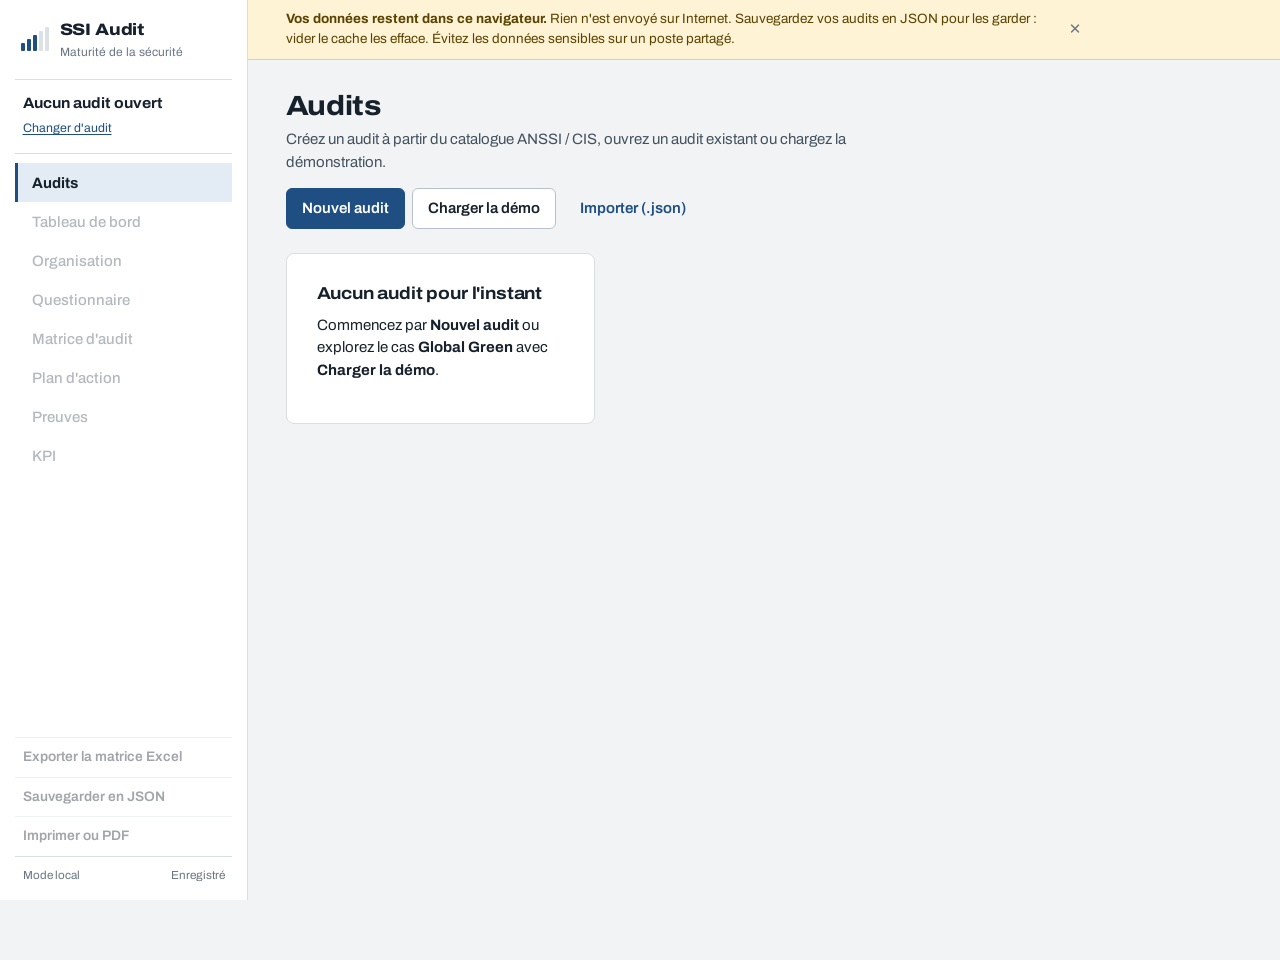
<file: index.html>
<!DOCTYPE html>
<html lang="fr">
<head>
  <meta charset="utf-8">
  <meta name="viewport" content="width=device-width, initial-scale=1">
  <title>SSI Audit · Matrice de maturité ANSSI / CIS</title>
  <meta name="description" content="Outil d'audit de maturité de la sécurité des systèmes d'information : guide d'hygiène ANSSI, guide CIS Télétravail, échelle COBIT 2019, plan d'action et KPI interactifs.">
  <meta http-equiv="Content-Security-Policy" content="default-src 'self'; script-src 'self'; style-src 'self' 'unsafe-inline'; img-src 'self' data:; connect-src 'self'; font-src 'self'; object-src 'none'; base-uri 'self'; form-action 'self'">
  <meta name="referrer" content="strict-origin-when-cross-origin">
  <link rel="icon" href="assets/img/favicon.svg" type="image/svg+xml">
  <link rel="preload" href="assets/fonts/archivo-latin.woff2" as="font" type="font/woff2" crossorigin>
  <link rel="stylesheet" href="assets/css/style.css">
</head>
<body>
  <a class="skip" href="#main">Aller au contenu</a>
  <header class="topbar">
    <button class="topbar-menu" id="menu-toggle" aria-label="Ouvrir le menu" aria-controls="sidebar" aria-expanded="false"><span></span><span></span><span></span></button>
    <div class="topbar-title"><b id="top-audit">SSI Audit</b><small id="top-view"></small></div>
    <span id="top-save" class="save" data-state="ok" aria-hidden="true"></span>
  </header>
  <aside class="sidebar" id="sidebar" aria-label="Navigation principale">
    <div class="brand">
      <svg class="mark" viewBox="0 0 28 24" width="28" height="24" aria-hidden="true"><rect x="0" y="16" width="4" height="8" rx="1"/><rect x="6" y="12" width="4" height="12" rx="1"/><rect x="12" y="8" width="4" height="16" rx="1"/><rect x="18" y="4" width="4" height="20" rx="1" class="mark-off"/><rect x="24" y="0" width="4" height="24" rx="1" class="mark-off"/></svg>
      <div><b>SSI Audit</b><span>Maturité de la sécurité</span></div>
    </div>
    <div class="current-audit">
      <span id="audit-name">—</span>
      <small id="audit-sub"></small>
      <button class="link" id="btn-audits">Changer d'audit</button>
    </div>
    <nav id="nav"></nav>
    <div class="side-foot">
      <button class="side-action" id="btn-xlsx" data-need-audit>Exporter la matrice Excel</button>
      <button class="side-action" id="btn-json" data-need-audit>Sauvegarder en JSON</button>
      <button class="side-action" id="btn-print" data-need-audit>Imprimer ou PDF</button>
      <a class="side-action" id="btn-logout" href="login.php?logout=1" hidden>Se déconnecter</a>
      <div class="status"><span id="mode-badge" class="mode"></span><span id="save-state" class="save" data-state="ok">Enregistré</span></div>
    </div>
  </aside>
  <div id="local-banner" class="local-banner" role="note" hidden>
    <p><b>Vos données restent dans ce navigateur.</b> Rien n'est envoyé sur Internet. Sauvegardez vos audits en JSON pour les garder : vider le cache les efface. Évitez les données sensibles sur un poste partagé.</p>
    <button class="icon-btn" id="lb-close" aria-label="Masquer ce message">✕</button>
  </div>
  <main id="main" class="main" tabindex="-1"><p class="loading">Chargement…</p></main>

  <div id="scrim" class="scrim"></div>
  <aside id="drawer" class="drawer" aria-hidden="true" aria-label="Fiche du point de contrôle"></aside>

  <dialog id="modal" class="modal">
    <div class="modal-head"><h2 id="modal-title"></h2></div>
    <div id="modal-body" class="modal-body"></div>
    <div id="modal-foot" class="modal-foot"></div>
  </dialog>
  <div id="toasts" class="toasts" role="status" aria-live="polite"></div>

  <noscript><p class="noscript">Cette application nécessite JavaScript.</p></noscript>
  <script src="assets/vendor/chart.umd.min.js"></script>
  <script src="assets/data/catalog-data.js"></script>
  <script src="assets/data/catalog.js"></script>
  <script src="assets/data/demo-globalgreen.js"></script>
  <script src="assets/data/questions.js"></script>
  <script src="assets/js/calc.js"></script>
  <script src="assets/js/qshared.js"></script>
  <script src="assets/js/xlsx-lite.js"></script>
  <script src="assets/js/export-xlsx.js"></script>
  <script src="assets/js/store.js"></script>
  <script src="assets/js/app.js"></script>
</body>
</html>
</file>
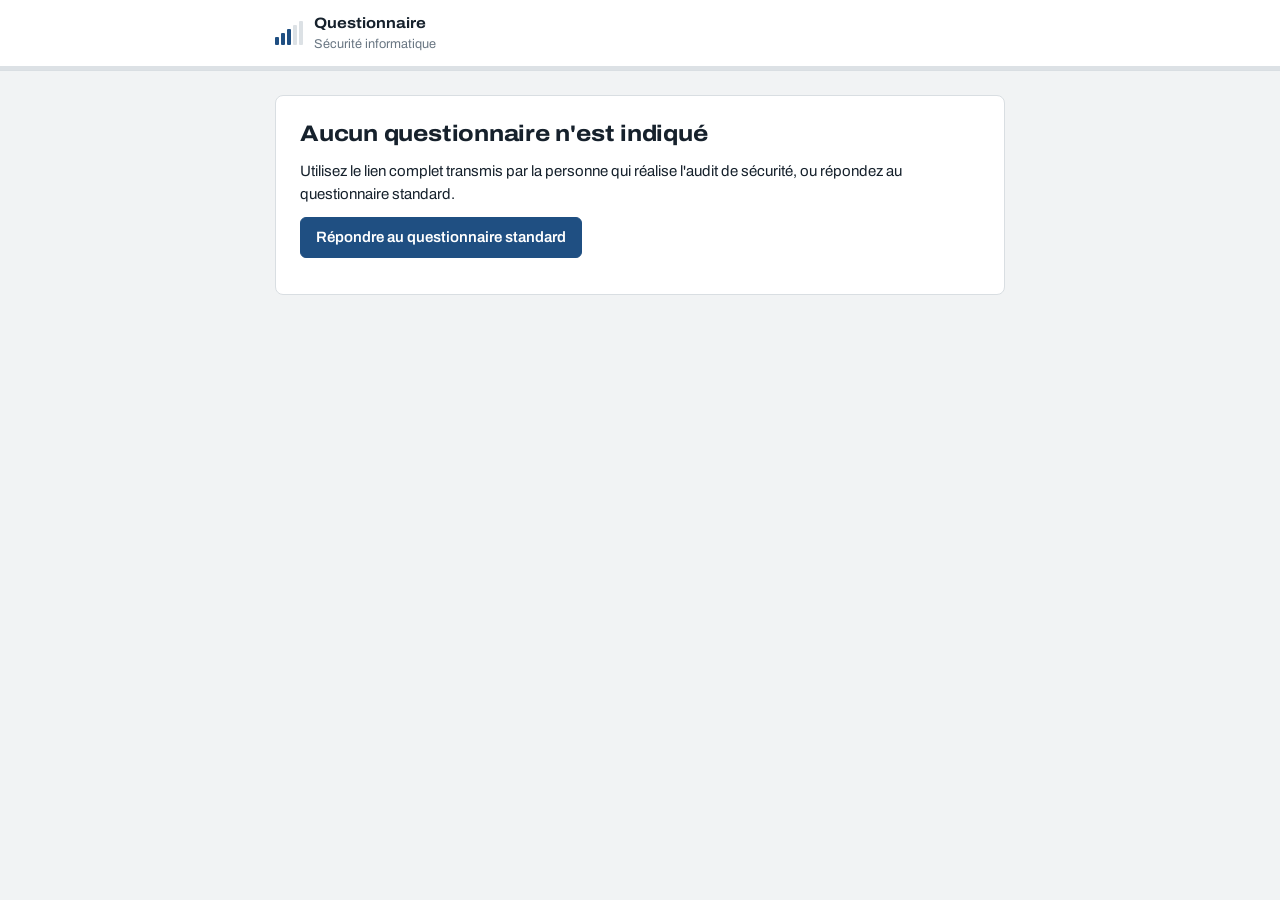
<file: questionnaire.html>
<!DOCTYPE html>
<html lang="fr">
<head>
  <meta charset="utf-8">
  <meta name="viewport" content="width=device-width, initial-scale=1">
  <title>Questionnaire sécurité informatique</title>
  <meta name="robots" content="noindex, nofollow">
  <meta http-equiv="Content-Security-Policy" content="default-src 'self'; script-src 'self'; style-src 'self' 'unsafe-inline'; img-src 'self' data:; connect-src 'self'; object-src 'none'; base-uri 'self'; form-action 'self'">
  <meta name="referrer" content="no-referrer">
  <link rel="icon" href="assets/img/favicon.svg" type="image/svg+xml">
  <link rel="preload" href="assets/fonts/archivo-latin.woff2" as="font" type="font/woff2" crossorigin>
  <link rel="stylesheet" href="assets/css/style.css">
</head>
<body class="q-page">
  <header class="q-top">
    <div class="q-brand">
      <svg class="mark" viewBox="0 0 28 24" width="28" height="24" aria-hidden="true"><rect x="0" y="16" width="4" height="8" rx="1"/><rect x="6" y="12" width="4" height="12" rx="1"/><rect x="12" y="8" width="4" height="16" rx="1"/><rect x="18" y="4" width="4" height="20" rx="1" class="mark-off"/><rect x="24" y="0" width="4" height="24" rx="1" class="mark-off"/></svg>
      <div><b id="q-org">Questionnaire</b><span id="q-title">Sécurité informatique</span></div>
    </div>
    <div class="q-progress" aria-hidden="true"><i id="q-bar"></i></div>
  </header>
  <main id="q-main" class="q-main" tabindex="-1"><p class="loading">Chargement du questionnaire…</p></main>
  <div id="toasts" class="toasts" role="status" aria-live="polite"></div>
  <noscript><p class="noscript">Ce questionnaire nécessite JavaScript.</p></noscript>
  <script src="assets/data/catalog-data.js"></script>
  <script src="assets/data/catalog.js"></script>
  <script src="assets/data/questions.js"></script>
  <script src="assets/js/qshared.js"></script>
  <script src="assets/js/questionnaire.js"></script>
</body>
</html>
</file>
<file: assets/css/style.css>
/* SSI Audit — Feuille de style
 * Identité : l'échelle de maturité COBIT (0 à 5) sert de fil conducteur visuel (« escalier » de 5 marches).
 * Typographie : Archivo (variable, graisse et largeur), auto-hébergée — titres élargis, données condensées. */

@font-face {
  font-family: 'Archivo';
  font-style: normal; font-display: swap; font-weight: 100 900; font-stretch: 62% 125%;
  src: url(../fonts/archivo-latin.woff2) format('woff2-variations'), url(../fonts/archivo-latin.woff2) format('woff2');
  unicode-range: U+0000-00FF, U+0131, U+0152-0153, U+02BB-02BC, U+02C6, U+02DA, U+02DC, U+0304, U+0308, U+0329, U+2000-206F, U+20AC, U+2122, U+2191, U+2193, U+2212, U+2215, U+FEFF, U+FFFD;
}
@font-face {
  font-family: 'Archivo';
  font-style: normal; font-display: swap; font-weight: 100 900; font-stretch: 62% 125%;
  src: url(../fonts/archivo-latin-ext.woff2) format('woff2-variations'), url(../fonts/archivo-latin-ext.woff2) format('woff2');
  unicode-range: U+0100-02BA, U+02BD-02C5, U+02C7-02CC, U+02CE-02D7, U+02DD-02FF, U+0304, U+0308, U+0329, U+1D00-1DBF, U+1E00-1E9F, U+1EF2-1EFF, U+2020, U+20A0-20AB, U+20AD-20C0, U+2113, U+2C60-2C7F, U+A720-A7FF;
}

:root {
  /* Couleurs de base */
  --ink: #16212C;        /* encre : texte principal */
  --ink-2: #44525F;      /* texte secondaire */
  --muted: #6A7783;
  --paper: #F1F3F4;      /* fond : papier gris froid */
  --surface: #FFFFFF;
  --line: #D9DEE2;
  --line-strong: #B9C1C8;
  --steel: #1F4F82;      /* actions, navigation active */
  --steel-soft: #E3ECF5;
  /* Rampe de maturité COBIT 0 → 5 */
  --m0: #C0392B; --m1: #DD7A2E; --m2: #E3B23C; --m3: #7DAA4C; --m4: #2E8B6E; --m5: #1F6680;
  --m-off: #DCE1E5;
  /* Risque */
  --r-crit: #B42318; --r-high: #DD6B20; --r-mid: #E3B23C; --r-low: #4E9A5B;
  /* Composants */
  --bar: #CFE0D6; --bar-ink: #16212C; --bar-rec-1: #D6E3EF; --bar-rec-2: #E8EFF6;
  --banner-bg: #FFF3D6; --banner-ink: #5A4300; --banner-line: #EBD08D; --warn-bg: #FCE8C8; --warn-ink: #7A4100;
  --grid: rgba(22,33,44,.09);
  --input-bg: #FFFFFF;
  --side: 248px;
  --radius-panel: 8px; --radius-ctl: 6px; --radius-chip: 4px;
  font-family: 'Archivo', system-ui, -apple-system, 'Segoe UI', Roboto, Arial, sans-serif;
  font-size: 15px; line-height: 1.5; color: var(--ink);
  font-feature-settings: 'kern' 1;
}
@media (prefers-color-scheme: dark) {
  :root {
    --ink: #E4E9ED; --ink-2: #B4BEC7; --muted: #8C98A3; --paper: #0F1519; --surface: #171F25;
    --line: #29333B; --line-strong: #3A4650; --steel: #7FB0E6; --steel-soft: #1B2A38;
    --m-off: #2B353D; --input-bg: #121A1F;
    --bar: #24402F; --bar-ink: #E4E9ED; --bar-rec-1: #1E3244; --bar-rec-2: #27405A;
    --banner-bg: #2E2611; --banner-ink: #EAD8A2; --banner-line: #4A3D1A; --warn-bg: #3D2C14; --warn-ink: #F2C98E;
    --grid: rgba(228,233,237,.10);
  }
}

*, *::before, *::after { box-sizing: border-box; }
[hidden] { display: none !important; }
html { -webkit-text-size-adjust: 100%; }
html, body { margin: 0; background: var(--paper); color: var(--ink); }
body { min-height: 100vh; }
a { color: var(--steel); text-underline-offset: 2px; }
button, input, select, textarea { font: inherit; color: inherit; }
:focus-visible { outline: 2px solid var(--steel); outline-offset: 2px; }

/* Échelle typographique (rapport 1,25) */
h1, h2, h3 { font-stretch: 112%; letter-spacing: -.01em; line-height: 1.2; margin: 0; }
h1 { font-size: 1.85rem; font-weight: 750; }
h2 { font-size: 1.15rem; font-weight: 700; }
h3 { font-size: .95rem; font-weight: 700; color: var(--ink-2); margin: 1.6rem 0 .6rem; }
p { margin: 0 0 .8rem; }
.muted { color: var(--muted); }
.small { font-size: .85em; }
.block { display: block; }
.center { text-align: center; }
.nowrap { white-space: nowrap; }
.mono, .ref { font-stretch: 82%; font-weight: 600; font-variant-numeric: tabular-nums; white-space: nowrap; color: var(--ink-2); letter-spacing: .01em; }
.skip { position: absolute; left: -999px; }
.skip:focus { left: 8px; top: 8px; z-index: 100; background: var(--surface); padding: .5rem 1rem; }
.loading, .noscript { color: var(--muted); padding: 2rem; }
code { font-stretch: 85%; background: var(--steel-soft); padding: 0 .3em; border-radius: var(--radius-chip); }

/* ---------- Boutons ---------- */
.btn {
  display: inline-flex; align-items: center; justify-content: center; gap: .4rem;
  font-weight: 600; padding: .55rem 1rem; min-height: 2.5rem; border-radius: var(--radius-ctl);
  border: 1px solid var(--line-strong); background: var(--surface); color: var(--ink);
  cursor: pointer; text-decoration: none; white-space: nowrap; transition: background-color .12s, border-color .12s;
}
.btn:hover { border-color: var(--ink-2); }
.btn:disabled { opacity: .45; cursor: not-allowed; }
.btn.primary { background: var(--steel); border-color: var(--steel); color: #fff; }
.btn.primary:hover { filter: brightness(1.08); }
@media (prefers-color-scheme: dark) { .btn.primary { color: #0F1519; } }
.btn.ghost { background: transparent; border-color: transparent; color: var(--steel); }
.btn.ghost:hover { background: var(--steel-soft); }
.btn.danger { color: var(--r-crit); }
.btn.sm { padding: .3rem .65rem; min-height: 2rem; font-size: .88rem; }
.btn.block { display: flex; width: 100%; }
.link { background: none; border: 0; padding: 0; color: var(--steel); cursor: pointer; text-decoration: underline; text-underline-offset: 2px; text-align: left; }
.icon-btn { background: none; border: 0; cursor: pointer; color: var(--muted); font-size: 1rem; line-height: 1; padding: .45rem .55rem; border-radius: var(--radius-ctl); }
.icon-btn:hover { background: var(--steel-soft); color: var(--r-crit); }

/* ---------- Charpente ---------- */
.topbar { display: none; }
.sidebar {
  position: fixed; inset: 0 auto 0 0; width: var(--side); z-index: 30;
  display: flex; flex-direction: column; padding: 1.2rem 1rem 1rem;
  background: var(--surface); border-right: 1px solid var(--line); overflow-y: auto;
}
.brand { display: flex; gap: .7rem; align-items: center; padding: 0 .4rem 1.2rem; }
.mark rect { fill: var(--steel); }
.mark .mark-off { fill: var(--m-off); }
.brand b { display: block; font-size: 1.1rem; font-stretch: 115%; font-weight: 800; letter-spacing: -.01em; }
.brand span { display: block; font-size: .8rem; color: var(--muted); }
.current-audit { padding: .8rem .5rem 1rem; margin-bottom: .6rem; border-top: 1px solid var(--line); border-bottom: 1px solid var(--line); }
.current-audit span { display: block; font-weight: 700; font-stretch: 105%; overflow: hidden; text-overflow: ellipsis; white-space: nowrap; }
.current-audit small { display: block; color: var(--muted); font-size: .82rem; }
.current-audit .link { font-size: .82rem; margin-top: .3rem; }
#nav { display: flex; flex-direction: column; }
#nav a {
  display: block; color: var(--ink-2); text-decoration: none; padding: .55rem .6rem .55rem .9rem;
  border-left: 3px solid transparent; font-weight: 500;
}
#nav a:hover { color: var(--ink); background: var(--paper); }
#nav a.active { color: var(--ink); border-left-color: var(--steel); font-weight: 700; background: var(--steel-soft); }
#nav a.disabled { opacity: .4; pointer-events: none; }
#nav a span { display: none; }
.side-foot { margin-top: auto; padding-top: 1.2rem; display: flex; flex-direction: column; }
.side-action {
  display: block; width: 100%; text-align: left; background: none; border: 0; border-top: 1px solid var(--line);
  padding: .6rem .5rem; color: var(--ink); font-weight: 600; cursor: pointer; text-decoration: none; font-size: .92rem;
}
.side-action:hover { color: var(--steel); }
.side-action:disabled { opacity: .4; cursor: not-allowed; }
.status { display: flex; justify-content: space-between; align-items: center; gap: .5rem; font-size: .78rem; padding: .7rem .5rem 0; border-top: 1px solid var(--line); color: var(--muted); }
.save[data-state=pending] { color: var(--m1); }
.save[data-state=err] { color: var(--r-crit); font-weight: 700; }
.main { margin-left: var(--side); padding: 2rem 2.5rem 4rem; min-height: 100vh; outline: none; max-width: calc(1440px + var(--side)); }
.local-banner { margin-left: var(--side); display: flex; gap: 1rem; align-items: center; background: var(--banner-bg); color: var(--banner-ink); border-bottom: 1px solid var(--banner-line); padding: .6rem 2.5rem; }
.local-banner p { margin: 0; flex: 1; font-size: .9rem; max-width: 95ch; }

.view-head { display: flex; justify-content: space-between; align-items: flex-end; gap: 1rem 2rem; flex-wrap: wrap; margin-bottom: 1.6rem; }
.view-head p { margin: .35rem 0 0; color: var(--ink-2); max-width: 70ch; }
.actions, .row-actions { display: flex; gap: .5rem; flex-wrap: wrap; align-items: center; }

/* Panneaux : plats, filet fin, titre de section */
.card { background: var(--surface); border: 1px solid var(--line); border-radius: var(--radius-panel); padding: 1.25rem 1.4rem; margin-bottom: 1.25rem; }
.card > h2, .card-head h2 { margin-bottom: .9rem; }
.card.err { border-color: var(--r-crit); color: var(--r-crit); }
.card.note, .note { background: var(--steel-soft); border-color: transparent; }
.card-head { display: flex; justify-content: space-between; align-items: center; gap: 1rem; flex-wrap: wrap; margin-bottom: .9rem; }
.card-head h2 { margin: 0; }
.cards { display: grid; grid-template-columns: repeat(auto-fill, minmax(300px, 1fr)); gap: 1rem; }
.audit-card { display: flex; flex-direction: column; gap: .2rem; }
.audit-card h2 { font-size: 1.2rem; }
.audit-card .row-actions { margin-top: auto; padding-top: .9rem; }
.audit-card.current { border-color: var(--steel); box-shadow: inset 3px 0 0 var(--steel); }
.empty { text-align: left; padding: 2rem; }
.empty h2 { margin-bottom: .6rem; }
.empty p, .empty li { max-width: 70ch; }
.steps { padding-left: 1.3rem; margin: 1rem 0; }
.steps li { margin-bottom: .5rem; }
.grid2 { display: grid; grid-template-columns: repeat(2, minmax(0, 1fr)); gap: 1.25rem; }
.grid2 > .card { margin-bottom: 0; }
.grid2 > *, .cards > * { min-width: 0; }
.grid2 + .card, .grid2 + .table-wrap, .card + .grid2, .lead + .grid2 { margin-top: 1.25rem; }
.wide { grid-column: 1 / -1; }

/* ---------- Escalier de maturité (élément signature) ---------- */
.stair { display: inline-flex; align-items: flex-end; gap: 2px; height: 18px; vertical-align: middle; --c: var(--m0); }
.stair i { display: block; width: 6px; border-radius: 1.5px; background: var(--m-off); position: relative; }
.stair i:nth-child(1) { height: 30%; } .stair i:nth-child(2) { height: 47%; } .stair i:nth-child(3) { height: 64%; }
.stair i:nth-child(4) { height: 82%; } .stair i:nth-child(5) { height: 100%; }
.stair i.on { background: var(--c); }
.stair i.part { background: linear-gradient(to top, var(--c) calc(var(--f) * 100%), var(--m-off) calc(var(--f) * 100%)); }
.stair i.tgt { box-shadow: inset 0 2px 0 var(--ink); }
.stair i.tgt.on, .stair i.tgt.part { box-shadow: inset 0 2px 0 rgba(0,0,0,.55); }
.stair.l0 { --c: var(--m0); } .stair.l1 { --c: var(--m1); } .stair.l2 { --c: var(--m2); }
.stair.l3 { --c: var(--m3); } .stair.l4 { --c: var(--m4); } .stair.l5 { --c: var(--m5); }
.stair.lg { height: 64px; gap: 5px; }
.stair.lg i { width: 22px; border-radius: 3px; }
.stair.lg i.tgt { box-shadow: inset 0 4px 0 var(--ink); }
.stair.md { height: 26px; gap: 3px; }
.stair.md i { width: 9px; }
.lvl-cell { display: inline-flex; align-items: center; gap: .55rem; white-space: nowrap; }
.lvl-cell b { font-stretch: 85%; font-variant-numeric: tabular-nums; font-weight: 700; }
.lvl-cell small { color: var(--muted); font-stretch: 85%; }
@media (prefers-reduced-motion: no-preference) {
  .lead .stair.lg i { transform-origin: bottom; animation: rise .5s cubic-bezier(.2,.7,.2,1) both; }
  .lead .stair.lg i:nth-child(2) { animation-delay: .06s; } .lead .stair.lg i:nth-child(3) { animation-delay: .12s; }
  .lead .stair.lg i:nth-child(4) { animation-delay: .18s; } .lead .stair.lg i:nth-child(5) { animation-delay: .24s; }
  @keyframes rise { from { transform: scaleY(0); } to { transform: scaleY(1); } }
}

/* ---------- Tableau de bord ---------- */
.lead { display: grid; grid-template-columns: auto minmax(0, 1fr); gap: 1.4rem 2.5rem; align-items: center; background: var(--surface); border: 1px solid var(--line); border-radius: var(--radius-panel); padding: 1.6rem 1.8rem; }
.lead-score { display: flex; align-items: flex-end; gap: 1.2rem; }
.lead-n { margin: 0; line-height: 1; }
.lead-n b { display: block; font-size: 3.4rem; font-weight: 800; font-stretch: 78%; font-variant-numeric: tabular-nums; letter-spacing: -.02em; }
.lead-n span { display: block; color: var(--muted); font-size: .9rem; margin-top: .35rem; }
.lead-text { font-size: 1.12rem; line-height: 1.55; max-width: 62ch; margin: 0; }
.lead-text strong { font-weight: 700; }
.facts { grid-column: 1 / -1; display: grid; grid-template-columns: repeat(4, minmax(0, 1fr)); margin: 0; border-top: 1px solid var(--line); padding-top: 1rem; }
.facts div { padding-right: 1rem; }
.facts div + div { border-left: 1px solid var(--line); padding-left: 1rem; }
.facts dt { color: var(--muted); font-size: .85rem; }
.facts dd { margin: .1rem 0 0; font-size: 1.35rem; font-weight: 700; font-stretch: 85%; font-variant-numeric: tabular-nums; }
.domains { list-style: none; margin: 0; padding: 0; }
.domains li { display: grid; grid-template-columns: minmax(0, 1fr) auto 6.5rem; gap: .8rem; align-items: center; padding: .5rem .3rem; border-bottom: 1px solid var(--line); cursor: pointer; }
.domains li:last-child { border-bottom: 0; }
.domains li:hover { background: var(--paper); }
.domains .d-name { overflow: hidden; text-overflow: ellipsis; white-space: nowrap; }
.domains .d-src { color: var(--muted); font-size: .82rem; margin-right: .35rem; }
.domains .d-val { text-align: right; font-stretch: 85%; font-variant-numeric: tabular-nums; color: var(--muted); white-space: nowrap; font-size: .9rem; }
.domains .d-val b { color: var(--ink); }
.domains h3 { margin: 1.1rem 0 .3rem; }
.domains h3:first-child { margin-top: 0; }
.prio-bar { display: flex; height: 38px; border-radius: var(--radius-ctl); overflow: hidden; margin: .3rem 0 .9rem; }
.prio-bar button { border: 0; padding: 0 .6rem; color: #fff; font-weight: 700; font-stretch: 85%; cursor: pointer; text-align: left; min-width: 2.2rem; }
.prio-bar button:hover { filter: brightness(1.1); }
.prio-legend { display: grid; grid-template-columns: repeat(2, minmax(0, 1fr)); gap: .3rem 1rem; margin: 0; padding: 0; list-style: none; font-size: .9rem; color: var(--ink-2); }
.prio-legend i { display: inline-block; width: .7rem; height: .7rem; border-radius: 2px; margin-right: .45rem; vertical-align: -1px; }
.hbars { list-style: none; margin: 0; padding: 0; }
.hbars li { display: grid; grid-template-columns: 10rem minmax(0, 1fr) 2.5rem; gap: .7rem; align-items: center; padding: .3rem 0; cursor: pointer; }
.hbars li:hover .hb-track i { filter: brightness(1.1); }
.hb-track { height: 10px; background: var(--m-off); border-radius: 5px; overflow: hidden; }
.hb-track i { display: block; height: 100%; background: var(--steel); border-radius: 5px; }
.hbars .hb-n { text-align: right; font-stretch: 85%; font-variant-numeric: tabular-nums; font-weight: 700; }
.chart { position: relative; height: 270px; }
.chart.tall { height: 360px; }
.chart canvas { cursor: pointer; }

/* ---------- Tableaux ---------- */
.table-wrap { overflow-x: auto; -webkit-overflow-scrolling: touch; }
.card .table-wrap { margin: 0 -.2rem; }
.table { width: 100%; border-collapse: collapse; font-size: .92rem; }
.table th { text-align: left; font-size: .82rem; font-weight: 600; color: var(--muted); border-bottom: 1px solid var(--line-strong); padding: .55rem .55rem; white-space: nowrap; }
.table td { border-bottom: 1px solid var(--line); padding: .6rem .55rem; vertical-align: top; }
.table tbody tr:last-child td { border-bottom: 0; }
.table tr.clickable { cursor: pointer; }
.table tr.clickable:hover td { background: var(--paper); }
.table tr.excluded td { color: var(--muted); }
.table tr.excluded td b { font-weight: 500; text-decoration: line-through; text-decoration-color: var(--line-strong); }
.table input, .table select, .table textarea { padding: .35rem .5rem; border: 1px solid var(--line); border-radius: var(--radius-ctl); background: var(--input-bg); }
.table input.full, .table textarea.full { width: 100%; min-width: 160px; }
.table input.num { width: 6rem; }
.table td b { font-weight: 650; }
.matrix td:nth-child(2) { min-width: 18rem; }
.matrix td:last-child { white-space: nowrap; }
.late { color: var(--r-crit); font-weight: 700; }
.filters { display: flex; flex-wrap: wrap; gap: .5rem; align-items: center; padding: .8rem; }
.filters input, .filters select { padding: .5rem .6rem; border: 1px solid var(--line-strong); border-radius: var(--radius-ctl); background: var(--input-bg); min-height: 2.5rem; }
.filters input[type=search] { flex: 1 1 14rem; }
.chip { background: var(--steel-soft); color: var(--steel); padding: .25rem .65rem; border-radius: var(--radius-chip); font-size: .88rem; font-weight: 600; }

/* Pastilles : rectangles nets, couleur = information */
.badge { display: inline-block; padding: .12rem .45rem; border-radius: var(--radius-chip); font-size: .8rem; font-weight: 700; font-stretch: 88%; background: var(--m-off); color: var(--ink); white-space: nowrap; }
.b-p1, .b-r-critique { background: var(--r-crit); color: #fff; }
.b-p2, .b-r-eleve { background: var(--r-high); color: #fff; }
.b-p3, .b-r-moyen { background: var(--r-mid); color: #2B2100; }
.b-ok, .b-r-faible, .b-s-realise, .b-s-fait { background: var(--r-low); color: #fff; }
.b-non-retenue { background: transparent; color: var(--muted); box-shadow: inset 0 0 0 1px var(--line-strong); }
.b-s-en-cours { background: var(--steel); color: #fff; }
.b-demo, .b-auto { background: var(--steel-soft); color: var(--steel); }
.b-warn { background: var(--warn-bg); color: var(--warn-ink); }
.b-muted { background: transparent; color: var(--muted); box-shadow: inset 0 0 0 1px var(--line-strong); }
.lvl { display: inline-flex; min-width: 1.7rem; height: 1.7rem; padding: 0 .3rem; align-items: center; justify-content: center; border-radius: var(--radius-chip); font-weight: 700; font-stretch: 85%; color: #fff; }
.lvl.l0 { background: var(--m0); } .lvl.l1 { background: var(--m1); } .lvl.l2 { background: var(--m2); color: #2B2100; }
.lvl.l3 { background: var(--m3); } .lvl.l4 { background: var(--m4); } .lvl.l5 { background: var(--m5); }

/* Cartographie des risques */
.heat { border-collapse: separate; border-spacing: 3px; margin: 0 auto; }
.heat caption { caption-side: bottom; color: var(--muted); font-size: .85rem; padding-top: .5rem; }
.heat th { font-size: .82rem; font-weight: 600; color: var(--muted); padding: 0 .5rem; text-align: right; }
.heat thead th { text-align: center; }
.heat td { width: 64px; height: 48px; text-align: center; font-weight: 700; font-size: 1.05rem; font-stretch: 85%; border-radius: 3px; color: #fff; }
.heat .h-critique { background: var(--r-crit); } .heat .h-eleve { background: var(--r-high); }
.heat .h-moyen { background: var(--r-mid); color: #2B2100; } .heat .h-faible { background: var(--r-low); }
.heat td:empty { opacity: .35; }
.heat td.clickable { cursor: pointer; } .heat td.clickable:hover { outline: 2px solid var(--ink); }

/* ---------- Formulaires ---------- */
.form label { display: block; font-weight: 600; font-size: .9rem; margin-bottom: .9rem; color: var(--ink-2); }
.form input:not([type=checkbox]):not([type=radio]), .form select, .form textarea {
  display: block; width: 100%; margin-top: .3rem; font-weight: 400; color: var(--ink);
  padding: .55rem .7rem; min-height: 2.6rem; border: 1px solid var(--line-strong); border-radius: var(--radius-ctl); background: var(--input-bg);
}
.form textarea { resize: vertical; line-height: 1.45; }
.form fieldset { border: 1px solid var(--line); border-radius: var(--radius-ctl); margin: 0 0 .9rem; padding: .55rem .9rem .4rem; }
.form fieldset.inline { display: flex; flex-wrap: wrap; gap: .2rem 1.1rem; }
.form legend { font-weight: 600; font-size: .85rem; color: var(--muted); padding: 0 .3rem; }
.form label.check, label.check { display: flex; gap: .5rem; align-items: center; font-weight: 400; color: var(--ink); margin-bottom: .4rem; }
input[type=checkbox], input[type=radio] { accent-color: var(--steel); width: 1.05rem; height: 1.05rem; }
.cols2 { display: grid; grid-template-columns: 1fr 1fr; gap: 0 .9rem; }
.cols3 { display: grid; grid-template-columns: repeat(3, 1fr); gap: 0 .9rem; }
.info { border-left: 3px solid var(--steel); background: var(--paper); padding: .7rem .9rem; margin-bottom: 1rem; }
.info b { display: block; font-size: .85rem; color: var(--muted); font-weight: 600; }
.info p { margin: .1rem 0 .6rem; }
.info p:last-child { margin-bottom: 0; }
details { margin-bottom: .9rem; }
summary { cursor: pointer; font-weight: 600; color: var(--steel); margin-bottom: .6rem; }
.copy { display: flex; gap: .4rem; margin-top: .3rem; }
.copy input { flex: 1; min-width: 0; font-stretch: 85%; font-size: .85rem; }
.form .copy input { margin-top: 0; }
.inline-form { display: flex; gap: .3rem; align-items: center; }
.inline-form input { width: 9rem; }
.inline-form input.num { width: 5.5rem; }
.meter { height: 8px; background: var(--m-off); border-radius: 4px; overflow: hidden; min-width: 80px; margin-bottom: .2rem; }
.meter i { display: block; height: 100%; }
.meter i.ok { background: var(--r-low); } .meter i.mid { background: var(--r-mid); } .meter i.low { background: var(--r-crit); }
ul.plain { list-style: none; padding: 0; margin: 0 0 1rem; }
ul.plain li { padding: .25rem 0; border-bottom: 1px solid var(--line); display: flex; justify-content: space-between; }
.tabs { display: flex; gap: 0; flex-wrap: wrap; margin-bottom: 1.2rem; border-bottom: 1px solid var(--line-strong); }
.tab { border: 0; background: none; color: var(--ink-2); padding: .6rem 1rem; cursor: pointer; border-bottom: 3px solid transparent; margin-bottom: -1px; font-weight: 600; }
.tab.active { color: var(--ink); border-bottom-color: var(--steel); }

/* ---------- Gantt ---------- */
.gantt { overflow-x: auto; }
.g-row { display: grid; grid-template-columns: 230px 1fr; min-width: 760px; border-bottom: 1px solid var(--line); }
.g-label { padding: .5rem .8rem .5rem 0; font-size: .9rem; }
.g-label b { font-weight: 650; }
.g-label small { display: block; color: var(--muted); }
.g-track { position: relative; min-height: 46px; background-image: linear-gradient(to right, var(--line) 1px, transparent 1px); }
.g-scale .g-track { min-height: 28px; }
.g-scale span { position: absolute; top: 5px; font-size: .78rem; color: var(--muted); padding-left: 4px; font-stretch: 85%; }
.g-bar { position: absolute; top: 11px; height: 24px; background: var(--bar); border-radius: 3px; overflow: hidden; }
.g-bar i { display: block; height: 100%; background: var(--m4); }
.g-bar span { position: absolute; inset: 0; display: flex; align-items: center; justify-content: center; font-size: .78rem; font-weight: 700; font-stretch: 85%; color: var(--bar-ink); }
.g-bar.rec { background: repeating-linear-gradient(45deg, var(--bar-rec-1), var(--bar-rec-1) 6px, var(--bar-rec-2) 6px, var(--bar-rec-2) 12px); }
.g-bar.rec i { background: var(--steel); }
.g-dot { position: absolute; top: 13px; transform: translateX(-50%); color: var(--steel); font-size: 1rem; }
.g-milestone { position: absolute; top: 9px; transform: translateX(-50%); color: var(--r-high); font-size: 1.3rem; }
.g-now { position: absolute; top: 0; bottom: 0; border-left: 2px dashed var(--r-crit); }
.legend { font-size: .85rem; color: var(--muted); display: flex; gap: .4rem 1rem; align-items: center; flex-wrap: wrap; margin: .8rem 0 0; }
.lg-bar { display: inline-block; width: 22px; height: 10px; background: var(--m4); border-radius: 2px; margin-right: .3rem; }
.lg-dot { color: var(--steel); } .lg-ms { color: var(--r-high); }
.lg-now { display: inline-block; width: 0; height: 12px; border-left: 2px dashed var(--r-crit); margin-right: .3rem; }

/* ---------- Fiche (tiroir) ---------- */
.scrim { position: fixed; inset: 0; background: rgba(15,21,25,.45); opacity: 0; pointer-events: none; transition: opacity .2s; z-index: 40; }
.scrim.show { opacity: 1; pointer-events: auto; }
.drawer { position: fixed; top: 0; right: 0; bottom: 0; width: min(640px, 100vw); background: var(--surface); border-left: 1px solid var(--line); transform: translateX(105%); transition: transform .22s ease; z-index: 50; display: flex; flex-direction: column; }
.drawer.open { transform: none; }
@media (prefers-reduced-motion: reduce) { .drawer, .scrim { transition: none; } }
.drawer-head { display: flex; justify-content: space-between; gap: 1rem; padding: 1.1rem 1.3rem; border-bottom: 1px solid var(--line); }
.drawer-head .ref { display: block; margin-bottom: .2rem; }
.drawer-head h2 { font-size: 1.2rem; }
.drawer-body { padding: 1.1rem 1.3rem 2.5rem; overflow-y: auto; }
.calc-box { display: grid; grid-template-columns: repeat(4, minmax(0, 1fr)); gap: .8rem 1rem; padding: .9rem 0 1.1rem; margin-bottom: 1rem; border-bottom: 1px solid var(--line); }
.calc-box div > span { display: block; font-size: .8rem; color: var(--muted); }
.calc-box b { font-size: 1rem; font-stretch: 88%; font-variant-numeric: tabular-nums; }

/* ---------- Modale et notifications ---------- */
.modal { border: 1px solid var(--line); border-radius: var(--radius-panel); padding: 0; width: min(580px, calc(100vw - 24px)); background: var(--surface); color: var(--ink); }
.modal::backdrop { background: rgba(15,21,25,.5); }
.modal-head { padding: 1.2rem 1.4rem .3rem; }
.modal-body { padding: .6rem 1.4rem; max-height: 65vh; overflow-y: auto; }
.modal-foot { display: flex; justify-content: flex-end; gap: .5rem; padding: .9rem 1.4rem 1.2rem; }
.toasts { position: fixed; bottom: 1rem; right: 1rem; display: flex; flex-direction: column; gap: .5rem; z-index: 80; }
.toast { background: var(--ink); color: var(--surface); padding: .7rem 1rem; border-radius: var(--radius-ctl); max-width: 380px; transition: opacity .4s; }
.toast.err { background: var(--r-crit); color: #fff; }
.toast.out { opacity: 0; }

/* ---------- Page du répondant ---------- */
.q-page { background: var(--paper); }
.q-top { position: sticky; top: 0; background: var(--surface); border-bottom: 1px solid var(--line); z-index: 5; }
.q-brand { display: flex; gap: .7rem; align-items: center; max-width: 760px; margin: 0 auto; padding: .8rem 1rem; }
.q-brand b { display: block; font-stretch: 110%; }
.q-brand span { display: block; font-size: .85rem; color: var(--muted); }
.q-progress { height: 4px; background: var(--m-off); }
.q-progress i { display: block; height: 100%; width: 0; background: var(--steel); transition: width .25s; }
.q-main { max-width: 760px; margin: 0 auto; padding: 1.6rem 1rem 3rem; outline: none; }
.q-card { background: var(--surface); border: 1px solid var(--line); border-radius: var(--radius-panel); padding: 1.6rem; }
.q-card h1 { font-size: 1.5rem; margin-bottom: .9rem; }
.q-card p { max-width: 68ch; }
.q-question { font-size: 1.35rem; line-height: 1.3; }
.q-scale { display: flex; flex-direction: column; gap: .45rem; margin: 1.1rem 0; }
.q-opt { display: grid; grid-template-columns: auto auto minmax(0, 1fr); gap: .75rem; align-items: center; border: 1px solid var(--line-strong); border-radius: var(--radius-ctl); padding: .75rem .9rem; cursor: pointer; background: var(--surface); min-height: 3rem; }
.q-opt:hover { border-color: var(--ink-2); }
.q-opt.sel { border-color: var(--steel); box-shadow: inset 0 0 0 1px var(--steel); background: var(--steel-soft); font-weight: 600; }
.q-opt.alt { border-style: dashed; color: var(--ink-2); }
.q-opt .stair { height: 16px; }
.q-opt .stair i { width: 5px; }
.q-opt.alt .stair { visibility: hidden; }
.q-card textarea { width: 100%; padding: .6rem; border: 1px solid var(--line-strong); border-radius: var(--radius-ctl); background: var(--input-bg); }
.q-nav { display: flex; justify-content: space-between; gap: .5rem; flex-wrap: wrap; margin-top: 1.2rem; }
.q-review { padding-left: 1.3rem; }
.q-review li { margin-bottom: .6rem; }
.q-review li span { display: block; font-size: .9rem; color: var(--ink-2); }
.check.big { font-size: 1.02rem; padding: .35rem 0; }

/* ---------- Connexion ---------- */
.login-page { display: flex; align-items: center; justify-content: center; min-height: 100vh; padding: 1rem; }
.login { width: min(400px, 100%); }
.login h1 { margin: .8rem 0 .2rem; }
.login .form { margin-top: 1.2rem; }
.err { color: var(--r-crit); }

/* ---------- Écrans moyens ---------- */
@media (max-width: 1100px) {
  .grid2 { grid-template-columns: 1fr; }
  .facts { grid-template-columns: repeat(2, minmax(0, 1fr)); row-gap: .9rem; }
  .facts div:nth-child(3) { border-left: 0; padding-left: 0; }
}

/* ---------- Téléphone ---------- */
@media (max-width: 860px) {
  .topbar {
    display: flex; align-items: center; gap: .7rem; position: sticky; top: 0; z-index: 35;
    background: var(--surface); border-bottom: 1px solid var(--line); padding: .5rem .8rem; min-height: 56px;
  }
  .topbar-menu { display: inline-flex; flex-direction: column; justify-content: center; gap: 4px; width: 44px; height: 44px; padding: 0 11px; border: 1px solid var(--line-strong); border-radius: var(--radius-ctl); background: var(--surface); cursor: pointer; }
  .topbar-menu span { display: block; height: 2px; background: var(--ink); border-radius: 1px; }
  .topbar-title { flex: 1; min-width: 0; line-height: 1.2; }
  .topbar-title b { display: block; font-stretch: 105%; overflow: hidden; text-overflow: ellipsis; white-space: nowrap; }
  .topbar-title small { display: block; color: var(--muted); font-size: .82rem; }
  #top-save { width: 10px; height: 10px; border-radius: 50%; background: var(--r-low); flex: none; }
  #top-save[data-state=pending] { background: var(--m1); }
  #top-save[data-state=err] { background: var(--r-crit); }
  .sidebar { transform: translateX(-100%); transition: transform .2s; width: min(300px, 86vw); }
  body.nav-open .sidebar { transform: none; border-right-color: var(--line-strong); }
  body.nav-open .scrim { opacity: 1; pointer-events: auto; }
  .main { margin-left: 0; padding: 1.2rem 1rem 3rem; }
  .local-banner { margin-left: 0; padding: .6rem 1rem; }
  h1 { font-size: 1.5rem; }
  .view-head { margin-bottom: 1.1rem; }
  .view-head .actions { width: 100%; }
  .view-head .actions .btn { flex: 1 1 auto; }
  .card { padding: 1rem; border-radius: var(--radius-ctl); }
  .cols2, .cols3 { grid-template-columns: 1fr; }
  .calc-box { grid-template-columns: repeat(2, minmax(0, 1fr)); }
  .lead { grid-template-columns: 1fr; padding: 1.2rem; gap: 1rem; }
  .lead-n b { font-size: 2.8rem; }
  .lead-text { font-size: 1.02rem; }
  .domains li { grid-template-columns: minmax(0, 1fr) auto; }
  .domains .d-val { grid-column: 1 / -1; text-align: left; margin-top: -.3rem; font-size: .85rem; }
  .hbars li { grid-template-columns: 7.5rem minmax(0, 1fr) 2rem; }
  .hide-m { display: none; }
  .matrix td:nth-child(2) { min-width: 0; }
  /* Matrice en fiches empilées : référence et priorité, puis mesure, puis niveau */
  .matrix thead { display: none; }
  .matrix tr { display: grid; grid-template-columns: minmax(0, 1fr) auto; gap: .35rem .8rem; padding: .85rem .2rem; border-bottom: 1px solid var(--line); }
  .matrix tbody tr:last-child { border-bottom: 0; }
  .matrix td { border: 0; padding: 0; }
  .matrix td:nth-child(1) { order: 1; }
  .matrix td:nth-child(7) { order: 2; justify-self: end; }
  .matrix td:nth-child(2) { order: 3; grid-column: 1 / -1; }
  .matrix td:nth-child(3) { order: 4; grid-column: 1 / -1; }
  .matrix td[colspan] { grid-column: 1 / -1; }
  .filters select { flex: 1 1 45%; }
  .heat td { width: 52px; height: 42px; }
  .drawer-body { padding-bottom: 5rem; }
  .modal-foot .btn { flex: 1; }
  .toasts { left: 1rem; right: 1rem; }
  .toast { max-width: none; }
  .q-card { padding: 1.1rem; }
  .q-question { font-size: 1.2rem; }
  .q-nav .btn { flex: 1 1 auto; }
}

/* ---------- Impression ---------- */
@media print {
  .sidebar, .topbar, .local-banner, .drawer, .scrim, .toasts, .actions, .row-actions, .filters, .icon-btn, .btn { display: none !important; }
  .main { margin: 0; padding: 0; }
  .card, .lead { break-inside: avoid; }
  .grid2 { grid-template-columns: 1fr 1fr; }
  body { background: #fff; }
}
</file>
